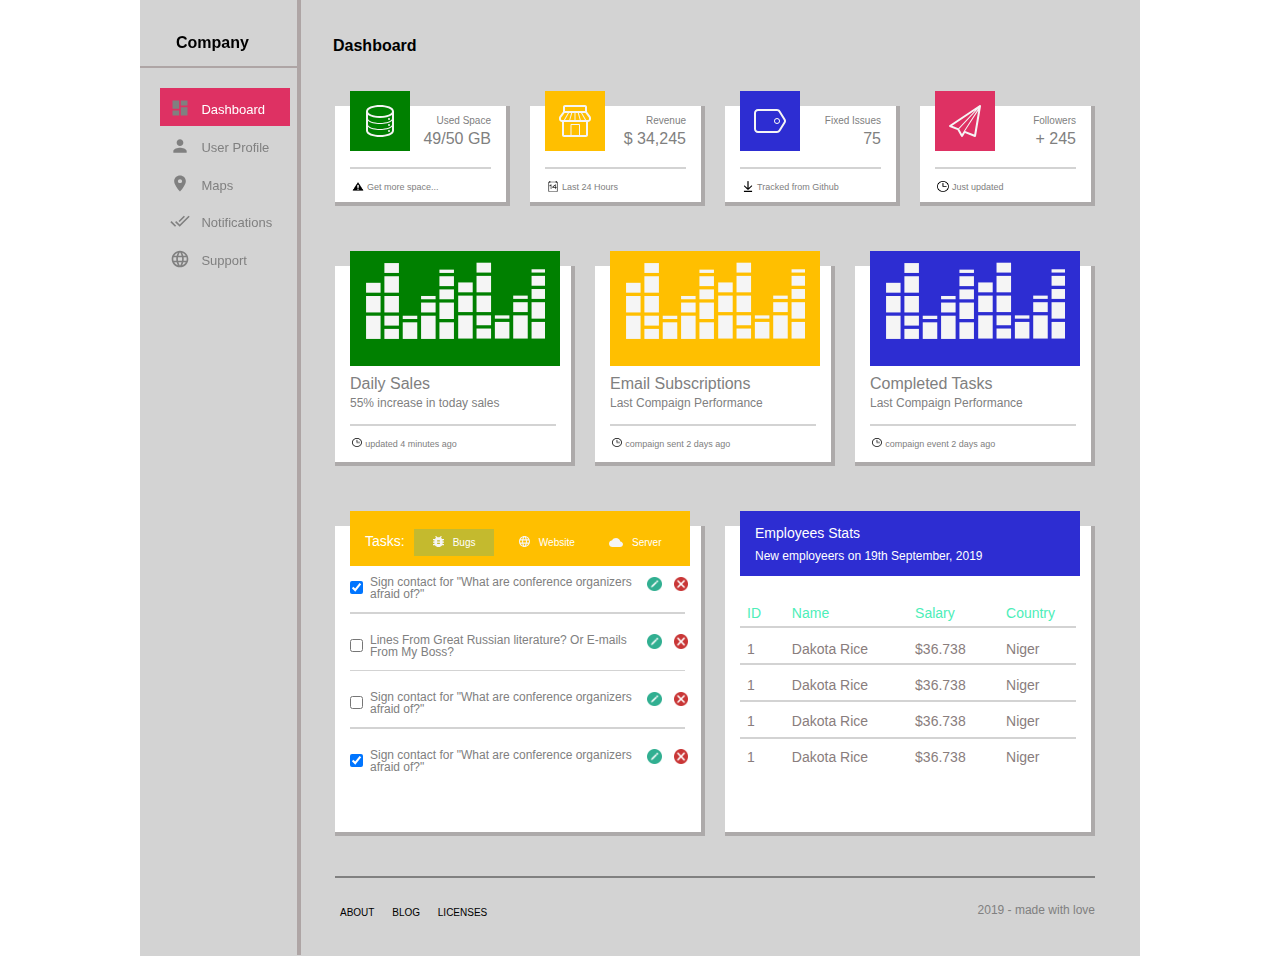
<file: index.html>
<!DOCTYPE html>
<html lang="en">
  <head>
    <meta charset="UTF-8" />
    <meta http-equiv="X-UA-Compatible" content="IE=edge" />
    <meta name="viewport" content="width=device-width, initial-scale=1.0" />
    <title>Company</title>
    <link rel="stylesheet" href="/style.css" />
  </head>
  <body>
    <div id="wrapper">
      <div class="company">
        <h2>Company</h2>
        <hr size="2px" color="#aea5a5" />
        <ul id="navbar">
          <li class="dash static1">
            <a
              href="index.html"
              target="_blank"
              onmouseover="mouse_over()"
              onmouseout="mouse_out()"
            >
              <img
                class="image-main"
                src="/icons_exam_task1/dashboard_gray.svg"
                alt=""
                id="dashimg"
              />
              <span class="prof">Dashboard</span></a
            >
          </li>
          <li class="user">
            <a
              href="Profile.html"
              target="_blank"
              onmouseover="mouse_over1()"
              onmouseout="mouse_out1()"
            >
              <img
                src="/icons_exam_task1/account_gray.svg"
                alt=""
                id="userli"
              />
              User Profile</a
            >
          </li>
          <li class="maps">
            <a href="#">
              <img src="/icons_exam_task1/map_gray.svg" alt="" />
              Maps</a
            >
          </li>
          <li class="notification">
            <a href="#">
              <img src="/icons_exam_task1/notify_gray.svg" alt="" />
              Notifications</a
            >
          </li>
          <li class="support">
            <a href="#">
              <img src="/icons_exam_task1/support_gray.svg" alt="" />
              Support</a
            >
          </li>
        </ul>
      </div>

      <div class="dashboard">
        <div class="vl"></div>
        <div class="picture">
          <img src="/icons_exam_task1/menu.png" alt="" />
        </div>
        <h2 id="d">Dashboard</h2>
        <div class="part1">
          <div class="used">
            <div class="square1">
              <img src="/icons_exam_task1/data_white.svg" alt="" />
            </div>
            <div class="p1">Used Space</div>
            <div class="p2">49/50 GB</div>
            <hr color="lightgray" />
            <div class="p3">
              <img src="/icons_exam_task1/alert.png" alt="" />
              <span>Get more space...</span>
            </div>
          </div>
          <div class="revenue">
            <div class="square2">
              <img src="/icons_exam_task1/shop_white.svg" alt="" />
            </div>
            <div class="p1">Revenue</div>
            <div class="p2">$ 34,245</div>
            <hr size="3px" color="lightgray" />
            <div class="p3">
              <img src="/icons_exam_task1/calendar.png" alt="" />
              <span>Last 24 Hours</span>
            </div>
          </div>
          <div class="fixed">
            <div class="square3">
              <img src="/icons_exam_task1/tag_white.svg" alt="" />
            </div>
            <div class="p1">Fixed Issues</div>
            <div class="p2">75</div>
            <hr size="3px" color="lightgray" />
            <div class="p3">
              <img src="/icons_exam_task1/down.png" alt="" />
              <span>Tracked from Github</span>
            </div>
          </div>
          <div class="folowers">
            <div class="square4">
              <img src="/icons_exam_task1/paperplane_white.svg" alt="" />
            </div>
            <div class="p1">Followers</div>
            <div class="p2">+ 245</div>
            <hr size="3px" color="lightgray" />
            <div class="p3">
              <img src="/icons_exam_task1/time.png" alt="" />
              <span>Just updated</span>
            </div>
          </div>
        </div>

        <div class="part2">
          <div class="sales">
            <div class="square21">
              <img src="/icons_exam_task1/graphics.svg" alt="" />
            </div>
            <div class="p21">Daily Sales</div>
            <div class="p22">55% increase in today sales</div>
            <hr size="3px" color="lightgray" />
            <div class="p23">
              <img src="/icons_exam_task1/time.png" alt="" />
              <span>updated 4 minutes ago</span>
            </div>
          </div>

          <div class="email">
            <div class="square22">
              <img src="/icons_exam_task1/graphics.svg" alt="" />
            </div>
            <div class="p21">Email Subscriptions</div>
            <div class="p22">Last Compaign Performance</div>
            <hr size="3px" color="lightgray" />
            <div class="p23">
              <img src="/icons_exam_task1/time.png" alt="" />
              <span>compaign sent 2 days ago</span>
            </div>
          </div>
          <div class="tasks">
            <div class="square23">
              <img src="/icons_exam_task1/graphics.svg" alt="" />
            </div>
            <div class="p21">Completed Tasks</div>
            <div class="p22">Last Compaign Performance</div>
            <hr size="3px" color="lightgray" />
            <div class="p23">
              <img src="/icons_exam_task1/time.png" alt="" />
              <span>compaign event 2 days ago</span>
            </div>
          </div>
        </div>
        <div class="part3">
          <div class="bags">
            <div class="square31">
              <form action="#" method="get" id="form1">
                <span>Tasks:</span>
                <button class="Bugs static">
                  <img
                    src="/icons_exam_task1/bug.svg"
                    alt="Кнопка «button»"
                  />Bugs
                </button>
                <button class="Website">
                  <img
                    src="/icons_exam_task1/web.svg"
                    alt="Кнопка «button»"
                  />Website
                </button>
                <button class="Server">
                  <img
                    src="/icons_exam_task1/cloud.svg"
                    alt="Кнопка «button»"
                  />Server
                </button>
              </form>
            </div>
            <div class="task">
              <form action="#" id="form0">
                <label>
                  <input type="checkbox" checked />
                  <span class="sign"
                    >Sign contact for "What are conference organizers afraid
                    of?"</span
                  >
                </label>
                <div class="btn">
                  <img src="/icons_exam_task1/edit.png" alt="" />
                  <img src="/icons_exam_task1/remove.png" alt="" />
                </div>
                <hr size="3px" color="lightgray" />
                <label>
                  <input type="checkbox" />
                  <span class="sign"
                    >Lines From Great Russian literature? Or E-mails From My
                    Boss?
                  </span>
                </label>
                <div class="btn">
                  <img src="/icons_exam_task1/edit.png" alt="" />
                  <img src="/icons_exam_task1/remove.png" alt="" />
                </div>
                <hr size="3px" color="lightgray" />
                <label>
                  <input type="checkbox" />
                  <span class="sign"
                    >Sign contact for "What are conference organizers afraid
                    of?"</span
                  >
                </label>
                <div class="btn">
                  <img src="/icons_exam_task1/edit.png" alt="" />
                  <img src="/icons_exam_task1/remove.png" alt="" />
                </div>
                <hr size="3px" color="lightgray" />
                <label>
                  <input type="checkbox" checked />
                  <span class="sign"
                    >Sign contact for "What are conference organizers afraid
                    of?"</span
                  >
                </label>
                <div class="btn">
                  <img src="/icons_exam_task1/edit.png" alt="" />
                  <img src="/icons_exam_task1/remove.png" alt="" />
                </div>
              </form>
            </div>
          </div>
          <div class="employeers">
            <div class="square32">
              <div class="emp">Employees Stats</div>
              <div class="new">New employeers on 19th September, 2019</div>
            </div>
            <table class="tabl">
              <tbody>
                <tr class="first_line">
                  <td>ID</td>
                  <td>Name</td>
                  <td>Salary</td>
                  <td>Country</td>
                </tr>
                <div class="horizontal-line"></div>
                <tr>
                  <td>1</td>
                  <td>Dakota Rice</td>
                  <td>$36.738</td>
                  <td>Niger</td>
                </tr>
                <div class="horizontal-line1"></div>
                <tr>
                  <td>1</td>
                  <td>Dakota Rice</td>
                  <td>$36.738</td>
                  <td>Niger</td>
                </tr>
                <div class="horizontal-line2"></div>
                <tr>
                  <td>1</td>
                  <td>Dakota Rice</td>
                  <td>$36.738</td>
                  <td>Niger</td>
                </tr>
                <div class="horizontal-line3"></div>
                <tr>
                  <td>1</td>
                  <td>Dakota Rice</td>
                  <td>$36.738</td>
                  <td>Niger</td>
                </tr>
              </tbody>
            </table>
          </div>
        </div>
        <footer>
          <div class="footer">
            <hr size="1px" color="grey" />
            <div class="half">
              <span>ABOUT</span>
              <span>BLOG</span>
              <span>LICENSES</span>
            </div>
            <div class="text-right">
              <span>2019 - made with love</span>
            </div>
          </div>
        </footer>
      </div>
    </div>
    <script>
      function mouse_over() {
        document.getElementById("dashimg").src = "dashboard_white.svg";
        console.log();
      }

      function mouse_out() {
        document.getElementById("dashimg").src = "dashboard_gray.svg";
      }
      function mouse_over1() {
        document.getElementById("userli").src = "account_white.svg";
        console.log();
      }

      function mouse_out1() {
        document.getElementById("userli").src = "account_gray.svg";
      }
    </script>
  </body>
</html>
</file>
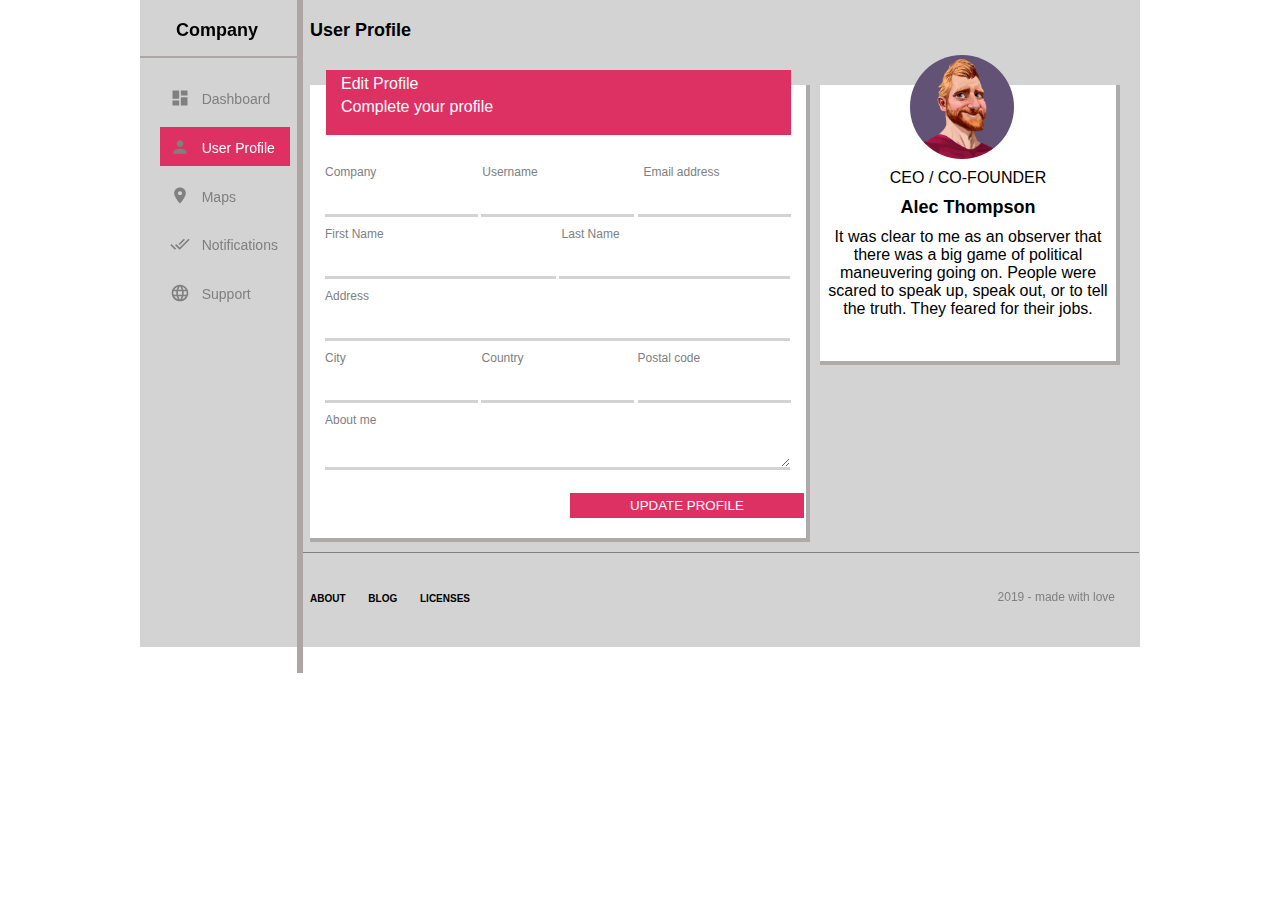
<file: Profile.html>
<!DOCTYPE html>
<html lang="en">
<head>
    <meta charset="UTF-8">
    <meta http-equiv="X-UA-Compatible" content="IE=edge">
    <meta name="viewport" content="width=device-width, initial-scale=1.0">
    <title>Profile</title>
    <link rel="stylesheet" href="/style_prof.css">
</head>
<body>
    <div class="wrapper">
            <div class="company">
                <h2>Company</h2>
                <hr  size="3px" color ="grey">
                <ul id="navbar">
                    <li class="dash"><a href="index.html" target="_blank"  onmouseover="mouse_over()" onmouseout="mouse_out()">
                        <img class="image-main" id="dashimg" src="/icons_exam_task1/dashboard_gray.svg" alt=""> 
                        Dashboard</a> </li>
                    <li class="user static"><a href="Profile.html" target="_blank" onmouseover="mouse_over1()" onmouseout="mouse_out1()" >
                        <img src="/icons_exam_task1/account_gray.svg" alt="" id="userli">
                        <span class="prof">User Profile</span></a> </li>
                    <li class="maps"><a href="#">
                        <img src="/icons_exam_task1/map_gray.svg" alt="">
                        Maps</a></li>
                    <li class="notification"><a href="#">
                        <img src="/icons_exam_task1/notify_gray.svg" alt="">
                        Notifications</a></li>
                    <li class="support"><a href="#">
                        <img src="/icons_exam_task1/support_gray.svg" alt="">
                        Support</a></li>
                </ul>
            </div>
        <div class="profile">
         
            <div class="prof1">
                <div class="vl"></div>
                <h2 class="usser">User Profile</h2>
                <div class="edit">
                    <div class="emp">Edit Profile</div>
                    <div class="new">Complete your profile</div>
                </div>
               
                    <form action="#" id="form1">
                    <ul>           
                            <li>
                                <li class="comp1">Company</li>
                                <li class="comp1">Username</li>
                                <li>Email address</li> 
                            </li>
                    </ul>
                    <ul>
                                            
                            <li class="comp2">
                                <input type="text" name="Company" >
                                <input type="text" name="User" >
                                <input type="email" name="email" >
                            </li>                                  
                        
                    </ul>

                    <ul>
                        <li>
                            <li class="comp11">First Name</li>
                            <li>Last Name</li>
                        </li>
                    </ul>
                    <ul>
                        <li class="comp3">
                            <input class="comp3" type="text" name="first_name" >
                            <input class="comp3" type="text" name="last_name" >

                        </li>
                    </ul>
                    <ul>
                        <li class="comp5">
                            <li>Address</li>
                        </li>
                    </ul>
                    <ul>
                        <li class="comp4">
                        <input class="comp4"type="text" name="address" >
                        </li>
                    </ul>

                    <ul>
                    
                        <li>
                            <li class="comp111">City</li>
                            <li class="comp1111">Country</li>
                            <li>Postal code</li> 
                        </li>
                    </ul>
                    
                    <ul>
                        <li class="comp2">
                            <input type="text" name="city" >
                            <input type="text" name="country" >
                            <input type="text" name="postal_code" >

                        </li>
                    </ul>
                    
                    <ul>
                    
                        <li class="comp">
                            <li>About me</li>
                        
                        </li>
                    </ul>                
            
                    <textarea name="me" id="me" cols="30" rows="2"></textarea>                                  

                    <input type="submit" name="submit" value="UPDATE PROFILE" id="sub">
                
                </form>
       
                <div id="ceo">
                        <div class="photo">
                            <img src="/icons_exam_task1/v2_600x600.jpg" alt="">
                        </div>
                        <div class="ceo">CEO / CO-FOUNDER</div>
                        <div class="alec">Alec Thompson</div>
                        <p>It was clear to me as an observer that there was a big game of political maneuvering going on. People were scared to speak up,
                        speak out, or to tell the truth. They feared for their jobs.</p>
                </div>
            </div>
            <div class="picture">
                <img src="/icons_exam_task1/menu.png" alt="">
            </div> 
            <hr1  size="3px" color ="grey">
            <footer>
                <div class="footer">                       
                    <hr  size="3px" color ="grey">                                
                        <div class="half">
                            <span>ABOUT</span>
                            <span>BLOG</span>
                            <span>LICENSES</span>
                        </div>
                        <div class="text-right">
                            <span>2019 - made with love</span> 
                        </div>                                 
                
                </div>
            </footer>
       </div>
       
    </div>
    <script>
   function mouse_over()
   {
    document.getElementById("dashimg").src="dashboard_white.svg";
    console.log();
   }
   
   function mouse_out()
   {
    document.getElementById("dashimg").src="dashboard_gray.svg";
   }
   function mouse_over1()
   {
    document.getElementById("userli").src="account_white.svg";
    console.log();
   }
   
   function mouse_out1()
   {
    document.getElementById("userli").src="account_gray.svg";
   }
    </script>
</body>
</html>
</file>
<file: style.css>
/*Обнуление*/
*{
	padding: 0;
	margin: 0;
	border: 0;
    font-family: 'Franklin Gothic Medium', 'Arial Narrow', Arial, sans-serif;
}
*,*:before,*:after{
	-moz-box-sizing: border-box;
	-webkit-box-sizing: border-box;
	box-sizing: border-box;
}
:focus,:active{outline: none;}
a:focus,a:active{outline: none;}
nav,footer,header,aside{display: block;}
html,body{
	height: 100%;
	width: 100%;
	font-size: 100%;
	line-height: 1;
	font-size: 14px;
	-ms-text-size-adjust: 100%;
	-moz-text-size-adjust: 100%;
	-webkit-text-size-adjust: 100%;
}
input,button,textarea{font-family:inherit;}
input::-ms-clear{display: none;}
button{cursor: pointer;}
.picture
{
    display: none;
}
   h2
   {
    margin-left: 26px;
    font-family: 'Segoe UI', Tahoma, Geneva, Verdana, sans-serif;
    padding: 25px 0;
    font-weight: 700;
    color: #5D6D7E;
    font-size: 16px;
    color: black;
   }
   .company hr
{
     position: relative;
     width: 160px;
     left:-25px;
     border: 1px solid rgb(174, 165, 165);
}
#d
{
    position: relative;
    width: 760px;
    left:-15px;
    top: 3px;
   
    
}
   #navbar
   {
    margin: 10px;
    padding: 0px;
    list-style-type: none;
    width: 130px;
      
   }
   
  
   #navbar a
   {

    color: grey;
    padding: 10px;
    text-decoration: none;
    font-weight: 400;
    display: block;
    position: relative;

   }
  
   #navbar a:hover 
   {
   background-color:#DE3163;
   color: #fff;
   }
   .prof
   {
    color: white;
   }
  
   #navbar a:hover, .static1
   {
   background-color:#DE3163;
   color: #fff;
   }
  

  .company:hover .static1:not(:hover)
  {
      background-color: lightgray;
             
  } 

  img
{
    width: 18%;
    height: auto;
    margin-bottom: -4px;
    margin-right: 8px;
} 
#wrapper
{
    width: 1000px;
    margin: auto;
    display: flex;
    padding: 10px;
    background-color: lightgray;
}
.company
{
    width: 150px;
    position: fixed;
}
.dashboard
{
    width: 830px;
    display: flex;
    flex-wrap: wrap;
    justify-content: center;
    position: relative;
    left:150px;
    
}
.vl
{
  border-left: 4px solid rgb(174, 165, 165);
  height: 955px;
  position: absolute;
  left: 0;
  margin-left: -3px;
  top: -10px;

}
ul
{
 list-style-type: none;
 padding-left: 0;

}

ul li
  {
   
    display: inline-block;
    font-size: 13px;
    width: 130px;
   
    
    

  } 
.part1
{
    display: flex;
    margin: 20px;
  
    
}
.square1
{
    width: 60px; 
    height: 60px;
    background-color: green;
    margin-top: -15px;
    margin-left: 15px;
}

.square2
{
    width: 60px; 
    height: 60px;
    background-color:#ffbf00;
    margin-top: -15px;
    margin-left: 15px;
    
}
.square1 img, .square2 img, .square3 img, .square4 img
{
    
      width:100%;
      height: auto;
      padding: 14px;
}

.square3
{
    width: 60px; 
    height: 60px;
    background-color: #2d2dd2;
    margin-top: -15px;
    margin-left: 15px;

}
.square4
{
    width: 60px; 
    height: 60px;
    background-color:#DE3163;
    margin-top: -15px;
    margin-left: 15px;

}
.p1
{
position: relative;
bottom: 35px;
right: 15px;
text-align: right;
font-size: 10px;
color: grey;
}
.p2
{
position: relative;
bottom: 30px;
right: 15px;
text-align: right;
font-size: 16px;
color: grey;
}
.p3 img
{    
      width:8%;
      margin-left: 15px;
      padding: 1px;
 

}
.p3
{
    font-size: 9px;
    color: grey;
    padding: 1px;
   
  

}
.p3 span
{
    display: inline-block;
    position: relative;
    left:-8px;
    bottom: -1px;
    

 
}
hr
{
    position: relative;   
    bottom: 10px;
    height: 1.5px;
    margin: 0 15px;
}
.used
{
    width: 175px;
    height: 100px;
    border-right: 4px solid rgb(173, 170, 170);
    border-bottom: 4px solid rgb(173, 170, 170);
    background-color: white;
    margin: 10px;
    display: inline-block;

 
}
.revenue
{
    width: 175px;
    height: 100px;
    border-right: 4px solid rgb(173, 170, 170);
    border-bottom: 4px solid rgb(173, 170, 170);
    background-color: white;
    margin: 10px;
  
}
.fixed
{
    width: 175px;
    height: 100px;
    border-right: 4px solid rgb(173, 170, 170);
    border-bottom: 4px solid rgb(173, 170, 170);
    background-color: white;
    margin: 10px;

}
.folowers
{
    width: 175px;
    height: 100px;
    border-right: 4px solid rgb(173, 170, 170);
    border-bottom: 4px solid rgb(173, 170, 170);
    background-color: white;
    margin: 10px;
  
}
.part2
{
   
    display: flex;
    margin: 20px;
}
.square21 img, .square22 img, .square23 img
{
    
      width:100%;
      height: auto;
      padding: 5px 15px 15px 15px;
}
.square21
{
    width: 210px; 
    height: 115px;
    background-color: green;
    margin-top: -15px;
    margin-left: 15px;
}
.square22
{
    width: 210px; 
    height: 115px;
    background-color: #ffbf00;
    margin-top: -15px;
    margin-left: 15px;
}
.square23
{
    width: 210px; 
    height: 115px;
    background-color: 	#2d2dd2;
    margin-top: -15px;
    margin-left: 15px;
}
.p21
{
position: relative;
bottom: -10px;
left: 15px;
text-align: left;
font-size: 16px;
color: grey;
}
.p22
{
position: relative;
bottom: -15px;
left: 15px;
text-align: left;
font-size: 12px;
color: grey;
}
.p23 img
{    
      width:5%;
      margin-left: 15px;
      padding: 1px;
      position: relative;
      bottom: -30px;

}
.p23
{
    font-size: 9px;
    color: grey;
    padding: 1px;
    position: relative;
    bottom: -10px;
  

}
.p23 span
{
    display: inline-block;
    position: relative;
    left:-8px;
    bottom: -33px;
    

 
}
.part2 hr, .email hr, .tasks hr
{
    position: relative;   
    bottom: -30px;
    height: 1.5px;
    margin: 0 15px;
}
.sales
{
    width: 240px;
    height: 200px;
    border-right: 4px solid rgb(173, 170, 170);
    border-bottom: 4px solid rgb(173, 170, 170);
    background-color: white;
    margin: 10px;
   
 
}
.email
{
    width: 240px;
    height: 200px;
    border-right: 4px solid rgb(173, 170, 170);
    border-bottom: 4px solid rgb(173, 170, 170);
    background-color: white;
    margin: 10px;
   
}
.tasks
{
    width: 240px;
    height: 200px;
    border-right: 4px solid rgb(173, 170, 170);
    border-bottom: 4px solid rgb(173, 170, 170);
    background-color:white;
    margin: 10px;
   
}
.part3
{
   
    display: flex;
    margin: 20px;
}
.square31
{
    width: 340px; 
    height: 55px;
    background-color: #ffbf00;
    margin-top: -15px;
    margin-left: 15px;
}
.square32
{
    width: 340px; 
    height: 65px;
    background-color: 	#2d2dd2;
    margin-top: -15px;
    margin-left: 15px;
}

.bags
{
    width: 370px;
    height: 310px;
    border-right: 4px solid rgb(173, 170, 170);
    border-bottom: 4px solid rgb(173, 170, 170);
    background-color: white;
    margin: 10px;
   
 
}
.employeers
{
    width: 370px;
    height: 310px;
    border-right: 4px solid rgb(173, 170, 170);
    border-bottom: 4px solid rgb(173, 170, 170);
    background-color: white;
    margin: 10px;
   
}
.first_line
{
    color: rgb(77, 238, 184);
}
table
{
    width: 370px;
    padding: 10px;
    color: rgb(137, 125, 125);
}
td
{
    padding: 10px;
}
.horizontal-line
{
    position: relative;   
    bottom: -50px;
    margin: 0 15px;
    border: 1px solid lightgray;
    
} 
.horizontal-line1
{
    position: relative;   
    bottom: -85px;
    margin: 0 15px;
    border: 1px solid lightgray;
    
} 
.horizontal-line2
{
    position: relative;   
    bottom: -120px;
    margin: 0 15px;
    border: 1px solid lightgray;
    
} 
.horizontal-line3
{
    position: relative;   
    bottom: -155px;
    margin: 0 15px;
    border: 1px solid lightgray;
    
} 


.emp
{
    color: white;
    padding: 15px;
    padding-bottom: 5px;
    
}
.new
{
    color: white;
    padding: 15px;
    padding-top: 5px;
    font-size: 12px;
    
}
.square31 span
{
    color: white;
    display: inline-block;
    margin-left: 15px;
}

.Bugs
{
    background-color: #ffbf00;
    margin: 18px 5px;
    padding: 5px;
    color: white;
    font-size: 10px;
   
}

.Bugs:hover, .square31 .static, .Website:hover, .Server:hover
{
    background-color: rgb(196, 186, 46);
    padding: 8px 16px;
}
.square31:hover .static:not(:hover)
{
    background:#ffbf00;
   
}
.Bugs img
{
    width:25%;
    padding: 1px;
    position: relative;
    bottom: 2px;

}
.Website 
{
    background-color:#ffbf00;
    margin: 5px;
    padding: 5px;
    color: white;
    font-size: 10px;
}

.Website img
{
    width:20%;
    padding: 1px;
    position: relative;
    bottom: 2px;

}
.Server
 
{
    background-color: #ffbf00;
    margin: 5px;
    padding: 5px;
    color: white;
    font-size: 10px;
}

.Server img
{
    width:25%;
    padding: 1px;
    position: relative;
    bottom: 2px;

}
label
{
    display: block;
    font-size: 12px;
    color: grey;
    margin-top: 15px;
   
    
}
#form0 hr
{
    position: relative;   
    bottom: 10px;
    height: 1.5px;
    margin: 0 15px;
}
.task
{
    width: 300px;
    height: 200px;
    background-color: white;
    margin: 15px;
}
.sign
{
    display: inline-block;
    position: relative;
    bottom: 8px;
    width: 282px;
    margin-left: 20px;
    margin-top: -60px;
  
}
.task hr
{
     position: relative;
     width: 335px;
     left:-15px;
}
.btn
{
  width:80px;
  height:auto;
  position: relative;
  bottom: 33px;
  left: 266px;
  text-align: right;

}
.footer
{
    width: 760px;
    height: 40px;
    margin: 20px;
    font-size: 12px;
    color: grey;
}
.footer hr
{
     position: relative;
     width: 760px;
     left:-15px;
}
.text-right
{
margin:5px;
text-align: right;
margin-right: 0px;
position: relative;
bottom: 19px;

}
.half
{
    margin-left: 20px;
    margin:5px;
    font-size: 10px;
    color: black;
}
.half span
{
    display: inline-block;
    margin-right: 15px;
    margin-top: 15px;

}


@media screen and (max-width: 1000px)
{
    #wrapper
    {
        width: 1000px;
        margin: auto;
        display: flex;
        padding: 10px;
        background-color: lightgray;
    }
    #navbar a
    {
 
     color: grey;
     padding: 5px;
     text-decoration: none;
     font-weight: 400;
     display: block;
     position: relative;
     font-size: 16px;
 
    }
    h2
    {
     font-size: 20px;
    }
    .vl
    {
    border-left: 4px solid rgb(174, 165, 165);
    height: 1610px;
    position: absolute;
    left: 0;
    margin-left: -3px;
    top: -10px;

    }
    .company1
    {
        display: flex;
        width: 50%;
        justify-content: center;
    }
    .part1
    {
        display: flex;
        justify-content: space-around;
        width: 100%;
        flex-wrap: wrap;
        left:150px;
    }
    .used
    {
        width: 360px;
        height: 120px;
        border-right: 4px solid rgb(173, 170, 170);
        border-bottom: 4px solid rgb(173, 170, 170);
        background-color: white;
        margin: 10px;
        margin-right: 5px;
        display: inline-block;
   
    }
    .revenue
    {
        width: 360px;
        height: 120px;
        border-right: 4px solid rgb(173, 170, 170);
        border-bottom: 4px solid rgb(173, 170, 170);
        background-color: white;
        margin: 10px;
        margin-left: 5px;
    
    }
    .fixed
    {
        width: 360px;
        height: 120px;
        border-right: 4px solid rgb(173, 170, 170);
        border-bottom: 4px solid rgb(173, 170, 170);
        background-color: white;
        margin: 10px;
        margin-right: 5px;

    }
    .folowers
    {
        width: 360px;
        height: 120px;
        border-right: 4px solid rgb(173, 170, 170);
        border-bottom: 4px solid rgb(173, 170, 170);
        background-color: white;
        margin: 10px;
        margin-left: 5px;

    
    }
    .p1
    {
    position: relative;
    bottom: 35px;
    right: 15px;
    text-align: right;
    font-size: 16px;
    color: grey;
    }
    .p2
    {
    position: relative;
    bottom: 30px;
    right: 15px;
    text-align: right;
    font-size: 24px;
    color: grey;
    }
    .p3 img
    {    
        width:16px;
        margin-left: 15px;
        margin-bottom: 15px;
        position: relative;
        bottom: 5px;
    

    }
    .p3
    {
        font-size: 14px;
        color: grey;
        padding: 1px;
        margin-bottom: 10px;
           

    }
    .p3 span
    {
        display: inline-block;
        position: relative;
        left:-8px;
        bottom: 24px;
    
    }
    .square21 img, .square22 img, .square23 img
    {        
        width:100%;
        height: auto;
        padding: 5px 15px 15px 15px;
    }
    .square21
    {
        width: 205px; 
        height: 115px;
        background-color: green;
        margin-top: -15px;
        margin-left: 15px;
       
    }
    .square22
    {
        width: 205px; 
        height: 115px;
        background-color: #ffbf00;
        margin-top: -15px;
        margin-left: 15px;
    }
    .square23
    {
        width: 205px; 
        height: 115px;
        background-color: 	#2d2dd2;
        margin-top: -15px;
        margin-left: 15px;
    }
    
    .sales
    {
        width: 238px;
        height: 240px;
        border-right: 4px solid rgb(173, 170, 170);
        border-bottom: 4px solid rgb(173, 170, 170);
        background-color: white;
        margin: 10px;
    
    
    }
    .email
    {
        width: 238px;
        height: 240px;
        border-right: 4px solid rgb(173, 170, 170);
        border-bottom: 4px solid rgb(173, 170, 170);
        background-color: white;
        margin: 10px;
    
    }
    .tasks
    {
        width: 238px;
        height: 240px;
        border-right: 4px solid rgb(173, 170, 170);
        border-bottom: 4px solid rgb(173, 170, 170);
        background-color:white;
        margin: 10px;
    
    }
    .p21
    {
    position: relative;
    bottom: -10px;
    left: 15px;
    text-align: left;
    font-size: 22px;
    color: grey;
    }
    .p22
    {
    position: relative;
    bottom: -15px;
    left: 15px;
    text-align: left;
    font-size: 16px;
    color: grey;
    width: 200px;
    }
    .p23 img
    {    
        width:7%;
        margin-left: 15px;
        padding: 1px;
        position: relative;
        bottom: -30px;

    }
    .p23
    {
        font-size: 14px;
        color: grey;
        padding: 1px;
        position: relative;
        bottom: -10px;
    

    }
    .p23 span
    {
        display: inline-block;
        position: relative;
        left:-8px;
        bottom: -33px;
        

    
    }
    .part3
    {
    
        display: flex;
        justify-content: space-around;
        width: 100%;
        flex-wrap: wrap;
        left:150px;
    }
    .bags
    {
        width: 758px;
        height: 350px;
        border-right: 4px solid rgb(173, 170, 170);
        border-bottom: 4px solid rgb(173, 170, 170);
        background-color: white;
        margin: 10px;
        margin-bottom: 40px;
    
    
    }
    .employeers
    {
        width: 758px;
        height: 360px;
        border-right: 4px solid rgb(173, 170, 170);
        border-bottom: 4px solid rgb(173, 170, 170);
        background-color: white;
        margin: 10px;
    
    }
    .square31
    {
        width: 725px; 
        height: 65px;
        background-color: #ffbf00;
        margin-top: -15px;
        margin-left: 15px;
    }
    .square32
    {
        width: 725px; 
        height: 80px;
        background-color: 	#2d2dd2;
        margin-top: -15px;
        margin-left: 15px;
    }
    table
    {
        width: 725px;
        padding: 10px;
        color: rgb(137, 125, 125);
        font-size: 20px;
    }
    label
    {
        display: block;
        font-size: 18px;
        color: grey;
        padding: auto;
       
    }
    #form0 hr
    {
        position: relative;   
        bottom: 10px;
        height: 1.5px;
        margin: 0 15px;
    }
    .task
    {
        width: 735px;
        height: 200px;
        background-color: white;
        margin: 15px;
       
    }
    .sign
    {
        display: inline-block;
        width: 710px;
        padding: 0;
        margin-left: 30px;
        position: relative;
        bottom: 22px;
    
    }
    .task hr
    {
        position: relative;
        width: 735px;
        left:-15px;
    }
    .btn
    {
    width:120px;
    height:auto;
    position: relative;
    bottom: 40px;
    left: 600px;
    text-align: right;

    }
    input[type='checkbox'] 
    { 
        width: 20px;
        height: 20px;
    }
    .square31 span
    {
        color: white;
        display: inline-block;
        margin-left: 15px;
        font-size: 18px;
        
    }
    .Bugs
    {
        background-color: #ffbf00;
        margin: 10px 5px;
        padding: 5px;
        color: white;
        font-size: 20px;
        width: 110px;
       
    }
    
    .Bugs:hover, .square31 .static, .Website:hover, .Server:hover
    {
        background-color: rgb(196, 186, 46);
        padding: 8px 16px;
    }
    .square31:hover .static:not(:hover)
    {
        background:#ffbf00;
       
    }
    .Bugs img
    {
        width:30%;
        padding: 1px;
        position: relative;
        bottom: 2px;
    
    
    }
    .Website 
    {
        background-color:#ffbf00;
        margin: 5px;
        padding: 5px;
        color: white;
        font-size: 20px;
        width: 130px;
    }
    
    .Website img
    {
        width:22%;
        padding: 1px;
        position: relative;
        bottom: 2px;
    
    }
    .Server
     
    {
        background-color: #ffbf00;
        margin: 5px;
        padding: 5px;
        color: white;
        font-size: 20px;
        width: 120px;

    }
    
    .Server img
    {
        width:30%;
        padding: 1px;
        position: relative;
        bottom: 2px;
    
    }
    .emp
    {
        color: white;
        padding: 15px;
        padding-bottom: 5px;
        font-size: 20px;
        
    }
    .new
    {
        color: white;
        padding: 15px;
        padding-top: 5px;
        font-size: 18px;
        
    }
    td
    {
        padding: 15px;
    }
    .horizontal-line
    {
        position: relative;   
        bottom: -65px;
        margin: 0 15px;
        border: 1px solid lightgray;
        
    } 
    .horizontal-line1
    {
        position: relative;   
        bottom: -115px;
        margin: 0 15px;
        border: 1px solid lightgray;
        
    } 
    .horizontal-line2
    {
        position: relative;   
        bottom: -170px;
        margin: 0 15px;
        border: 1px solid lightgray;
        
    } 
    .horizontal-line3
    {
        position: relative;   
        bottom: -215px;
        margin: 0 15px;
        border: 1px solid lightgray;
        
    } 

    .footer hr
    {
        position: relative;
        width: 765px;
        left:-15px;
    }
    .footer
    {
        width: 760px;
        height: 40px;
        margin: 20px;
        font-size: 12px;
        color: grey;
    }
    .footer hr
    {
        position: relative;
        width: 760px;
        left:-15px;
    }
    .text-right
    {
    margin:5px;
    text-align: right;
    margin-right: 0px;
    position: relative;
    bottom: 24px;
    font-size: 16px;

    }
    .half
    {
        margin-left: 20px;
        margin:5px;
        font-size: 14px;
        color: black;
    }
    .half span
    {
        display: inline-block;
        margin-right: 10px;
    }

    }

@media screen and (max-width: 800px)
{
    #wrapper
    {
        width: 800px;
        margin: auto;
        display: flex;
        padding: 10px;
        background-color: lightgray;
    }
    .vl
    {
     display: none;
    }
    .company
    {
        width: 150px;
        position: fixed;
        display: none;
    }
    .dashboard
    {
        width: 100%;
        display: flex;
        flex-wrap: wrap;
        justify-content: center;
        position: relative;
        left:0px;
        
    }
    .picture
    {
        display: inline-block;
        width: 40px;
        margin-left: -75px;
    }
    .picture img
    {

        width: 110%;
        height: auto;
        padding: 32px 11px;
       
      
    }

    #d
    {
        position: relative;
        width: 600px;
        left:-20px;

    }   
 
    .part1
    {
        display: flex;
        justify-content: space-around;
        width: 100%;
        flex-wrap: wrap;
        left:-150px;
        
    }
    .used
    {
        width: 47%;
        height: 120px;
        border-right: 4px solid rgb(173, 170, 170);
        border-bottom: 4px solid rgb(173, 170, 170);
        background-color: white;
        margin: 10px;
        display: inline-block;
   
    }
    .revenue
    {
        width: 47%;
        height: 120px;
        border-right: 4px solid rgb(173, 170, 170);
        border-bottom: 4px solid rgb(173, 170, 170);
        background-color: white;
        margin: 10px;
    
    }
    .fixed
    {
        width: 47%;
        height: 120px;
        border-right: 4px solid rgb(173, 170, 170);
        border-bottom: 4px solid rgb(173, 170, 170);
        background-color: white;
        margin: 10px;

    }
    .folowers
    {
        width: 47%;
        height: 120px;
        border-right: 4px solid rgb(173, 170, 170);
        border-bottom: 4px solid rgb(173, 170, 170);
        background-color: white;
        margin: 10px;
    
    }
    .p1
    {
    position: relative;
    bottom: 35px;
    right: 15px;
    text-align: right;
    font-size: 14px;
    color: grey;
    }
    .p2
    {
    position: relative;
    bottom: 30px;
    right: 15px;
    text-align: right;
    font-size: 20px;
    color: grey;
    }
    .p3 img
    {    
        width:14px;
        margin-left: 15px;
        margin-bottom: 15px;
        position: relative;
        bottom: 5px;
    

    }
    .p3
    {
        font-size: 13px;
        color: grey;
        padding: 1px;
        position: relative;
        bottom: -8px;
    
    

    }
    .p3 span
    {
        display: inline-block;
        position: relative;
        left:-8px;
        bottom: 24px;
    
    }
    .part2
    {
    
        display: flex;
        justify-content: space-around;
        width: 100%;
        flex-wrap: wrap;
        
    }
    .square21 img, .square22 img, .square23 img
    {        
        width:100%;
        height: auto;
        padding: 15px 15px 5px 15px;
    }
    .square21
    {
        width: 86%; 
        height: 115px;
        background-color: green;
        margin-top: -15px;
        margin-left: 15px;
      
    }
    .square22
    {
        width: 86%; 
        height: 115px;
        background-color: #ffbf00;
        margin-top: -15px;
        margin-left: 15px;
    }
    .square23
    {
        width: 86%; 
        height: 115px;
        background-color: 	#2d2dd2;
        margin-top: -15px;
        margin-left: 15px;
    }
    .sales
    {
        width: 30%;
        height: 220px;
        border-right: 4px solid rgb(173, 170, 170);
        border-bottom: 4px solid rgb(173, 170, 170);
        background-color: white;
        margin: 10px;
    
    
    }
    .email
    {
        width: 30%;
        height: 220px;
        border-right: 4px solid rgb(173, 170, 170);
        border-bottom: 4px solid rgb(173, 170, 170);
        background-color: white;
        margin: 10px;
    
    }
    .tasks
    {
        width: 30%;
        height: 220px;
        border-right: 4px solid rgb(173, 170, 170);
        border-bottom: 4px solid rgb(173, 170, 170);
        background-color:white;
        margin: 10px;
    
    }
    .p21
    {
    position: relative;
    bottom: -10px;
    left: 15px;
    text-align: left;
    font-size: 22px;
    color: grey;
    }
    .p22
    {
    position: relative;
    bottom: -15px;
    left: 15px;
    text-align: left;
    font-size: 16px;
    color: grey;
    width: 200px;
    }
    .p23 img
    {    
        width:7%;
        margin-left: 15px;
        padding: 1px;
        position: relative;
        bottom: -30px;

    }
    .p23
    {
        font-size: 14px;
        color: grey;
        padding: 1px;
        position: relative;
        bottom: -10px;
    

    }
    .p23 span
    {
        display: inline-block;
        position: relative;
        left:-8px;
        bottom: -33px;
        

    
    }
    .part3
    {
    
        display: flex;
        justify-content: space-around;
        width: 100%;
        flex-wrap: wrap;
      
    }
    .bags
    {
        width: 96.5%;
        height: 300px;
        border-right: 4px solid rgb(173, 170, 170);
        border-bottom: 4px solid rgb(173, 170, 170);
        background-color: white;
        margin: 10px;
        margin-bottom: 35px;
    
    
    }
    .employeers
    {
        width: 96.5%;
        height: 340px;
        border-right: 4px solid rgb(173, 170, 170);
        border-bottom: 4px solid rgb(173, 170, 170);
        background-color: white;
        margin: 10px;
    
    }
    .square31
    {
        width: 96%; 
        height: 55px;
        background-color: #ffbf00;
        margin-top: -15px;
        margin-left: 15px;
    }
    .square32
    {
        width: 96%; 
        height: 65px;
        background-color: 	#2d2dd2;
        margin-top: -15px;
        margin-left: 15px;
    }
    table
    {
        width: 96%;
        padding: 10px;
        color: rgb(137, 125, 125);
        font-size: 16px;
    }
    label
    {
        display: block;
        margin: 15px 0px;
        font-size: 12px;
        color: grey;
        padding: auto;
     
       
    }
    #form0 hr
    {
        position: relative;   
        bottom: 10px;
        height: 1.5px;
        margin: 0 15px;
    }
    .task
    {
        width: 96%;
        height: 200px;
        background-color: white;
        margin: 15px;
       
    }
    .sign
    {
        display: inline-block;
        width: 70%;
        padding: 0;
        margin-left: 15px;
        position: relative;
        bottom: 3px;
        font-size: 16px;
    
    }
    .task hr
    {
        position: relative;
        width: 100%;
        left:-15px;
    }
    .btn
    {
    width:140px;
    height:auto;
    position: relative;
    bottom: 35px;
    left: 540px;
    text-align: right;
    padding-left: 10px;

    }
    .btn img
    {
        padding-left: 6px;
    }
    .Bugs
    {
        background-color: #ffbf00;
        margin: 10px 5px;
        padding: 5px;
        color: white;
        font-size: 16px;
        width: 100px;
       
    }
    
    .Bugs:hover, .square31 .static, .Website:hover, .Server:hover
    {
        background-color: rgb(196, 186, 46);
        padding: 8px 16px;
    }
    .square31:hover .static:not(:hover)
    {
        background:#ffbf00;
       
    }
    .Bugs img
    {
        width:22%;
        padding: 1px;
        position: relative;
        bottom: 2px;
    
    
    }
    .Website 
    {
        background-color:#ffbf00;
        margin: 5px;
        padding: 5px;
        color: white;
        font-size: 16px;
        width: 130px;
    }
    
    .Website img
    {
        width:18%;
        padding: 1px;
        position: relative;
        bottom: 2px;
    
    }
    .Server
     
    {
        background-color: #ffbf00;
        margin: 5px;
        padding: 5px;
        color: white;
        font-size: 16px;
        width: 120px;

    }
    
    .Server img
    {
        width:22%;
        padding: 1px;
        position: relative;
        bottom: 2px;
    
    }
    input[type='checkbox'] 
    { 
        width: 16px;
        height: 16px;
       
    }
    .emp
    {
        color: white;
        padding: 15px;
        padding-bottom: 5px;
        font-size: 18px;
        
    }
    .new
    {
        color: white;
        padding: 15px;
        padding-top: 5px;
        font-size: 14px;
        
    }
    td
    {
        padding: 15px;
    }
    .horizontal-line
    {
        position: relative;   
        bottom: -65px;
        margin: 0 15px;
        border: 1px solid lightgray;
        
    } 
    .horizontal-line1
    {
        position: relative;   
        bottom: -115px;
        margin: 0 15px;
        border: 1px solid lightgray;
        
    } 
    .horizontal-line2
    {
        position: relative;   
        bottom: -170px;
        margin: 0 15px;
        border: 1px solid lightgray;
        
    } 
    .horizontal-line3
    {
        position: relative;   
        bottom: -215px;
        margin: 0 15px;
        border: 1px solid lightgray;
        
    } 

    .footer hr
    {
        position: relative;
        width: 765px;
        left:-15px;
    }
    .footer
    {
        width: 710px;
        height: 40px;
        margin: 20px;
        font-size: 10px;
        color: grey;
       
    }
    .footer hr
    {
        position: relative;
        width: 710px;
      
    }
    .text-right
    {
    margin:5px;
    text-align: right;
    margin-right: 0px;
    position: relative;
    bottom: 22px;
    font-size: 14px;

    }
    .half
    {
        margin-left: 20px;
        margin:5px;
        font-size: 14px;
        color: black;
    }
    .half span
    {
        display: inline-block;
        margin-right: 10px;
    }

    

}
@media screen and (max-width: 650px)
{
    #wrapper
    {
        width: 650px;
        margin: auto;
        display: flex;
        background-color: lightgray;
    }
    .vl
    {
     display: none;
    }
    .company
    {
        width: 150px;
        position: fixed;
        display: none;
    }
    .dashboard
    {
        width: 100%;
        display: flex;
        flex-wrap: wrap;
        justify-content: center;
        position: relative;
        left:0px;
       
        
    }
    .picture
    {
        display: inline-block;
        width: 40px;
        margin-left: -20px;
    }
    .picture img
    {

        width: 100%;
        height: auto;
        padding: 34px 11px;
  
    }

    #d
    {
        position: relative;
        width: 500px;
        left:-30px;
        
    }   
 
    .part1
    {
        display: flex;
        justify-content: space-around;
        width: 100%;
        flex-wrap: wrap; 
    
        
    }
    .used
    {
        width: 46.5%;
        height: 120px;
        border-right: 4px solid rgb(173, 170, 170);
        border-bottom: 4px solid rgb(173, 170, 170);
        background-color: white;
        margin: 10px;
        display: inline-block;
   
    }
    .revenue
    {
        width: 46.5%;
        height: 120px;
        border-right: 4px solid rgb(173, 170, 170);
        border-bottom: 4px solid rgb(173, 170, 170);
        background-color: white;
        margin: 10px;
    
    }
    .fixed
    {
        width: 46.5%;
        height: 120px;
        border-right: 4px solid rgb(173, 170, 170);
        border-bottom: 4px solid rgb(173, 170, 170);
        background-color: white;
        margin: 10px;

    }
    .folowers
    {
        width: 46.5%;
        height: 120px;
        border-right: 4px solid rgb(173, 170, 170);
        border-bottom: 4px solid rgb(173, 170, 170);
        background-color: white;
        margin: 10px;
    
    }
    .p1
    {
    position: relative;
    bottom: 35px;
    right: 15px;
    text-align: right;
    font-size: 14px;
    color: grey;
    }
    .p2
    {
    position: relative;
    bottom: 30px;
    right: 15px;
    text-align: right;
    font-size: 20px;
    color: grey;
    }
    .p3 img
    {    
        width:14px;
        margin-left: 15px;
        margin-bottom: 15px;
        position: relative;
        bottom: 5px;
    

    }
    .p3
    {
        font-size: 13px;
        color: grey;
        padding: 1px;
        position: relative;
        bottom: -8px;
    
    

    }
    .p3 span
    {
        display: inline-block;
        position: relative;
        left:-8px;
        bottom: 24px;
    
    }
    .part2
    {
    
        display: flex;
        justify-content: space-around;
        width: 100%;
        flex-wrap: wrap;
        
    }
    .square21 img, .square22 img, .square23 img
    {        
        width:100%;
        height: auto;
        padding: 15px 15px 5px 15px;
    }
    .square21
    {
        width: 95%; 
        height: 280px;
        background-color: green;
        margin-top: -20px;
        margin-left: 15px;
      
    }
    .square22
    {
        width: 95%; 
        height: 280px;
        background-color: #ffbf00;
        margin-top: -20px;
        margin-left: 15px;
    }
    .square23
    {
        width: 95%; 
        height: 280px;
        background-color: 	#2d2dd2;
        margin-top: -20px;
        margin-left: 15px;
    }
    .sales
    {
        width: 97%;
        height: 390px;
        border-right: 4px solid rgb(173, 170, 170);
        border-bottom: 4px solid rgb(173, 170, 170);
        background-color: white;
        margin: 10px;
        margin-bottom: 40px;
    
    
    }
    .email
    {
        width: 97%;
        height: 390px;
        border-right: 4px solid rgb(173, 170, 170);
        border-bottom: 4px solid rgb(173, 170, 170);
        background-color: white;
        margin: 10px;
        margin-bottom: 40px;
    
    
    }
    .tasks
    {
        width: 97%;
        height: 390px;
        border-right: 4px solid rgb(173, 170, 170);
        border-bottom: 4px solid rgb(173, 170, 170);
        background-color:white;
        margin: 10px;
    
    }
    .p21
    {
    position: relative;
    bottom: -10px;
    left: 15px;
    text-align: left;
    font-size: 22px;
    color: grey;
    }
    .p22
    {
    position: relative;
    bottom: -15px;
    left: 15px;
    text-align: left;
    font-size: 16px;
    color: grey;
    width: 200px;
    }
    .p23 img
    {    
        width:3%;
        margin-left: 15px;
        padding: 1px;
        position: relative;
        bottom: -35px;

    }
    .p23
    {
        font-size: 14px;
        color: grey;
        padding: 1px;
        position: relative;
        bottom: -10px;
    

    }
    .p23 span
    {
        display: inline-block;
        position: relative;
        left:-8px;
        bottom: -35px;
        

    
    }
    .part3
    {
    
        display: flex;
        justify-content: space-around;
        width: 100%;
        flex-wrap: wrap;
        
    }
    .bags
    {
        width: 96.5%;
        height: 350px;
        border-right: 4px solid rgb(173, 170, 170);
        border-bottom: 4px solid rgb(173, 170, 170);
        background-color: white;
        margin: 10px;
        margin-bottom: 35px;
    
    
    }
    .employeers
    {
        width: 96.5%;
        height: 340px;
        border-right: 4px solid rgb(173, 170, 170);
        border-bottom: 4px solid rgb(173, 170, 170);
        background-color: white;
        margin: 10px;
    
    }
        .square31
    {
        width: 96%; 
        height: 55px;
        background-color: #ffbf00;
        margin-top: -15px;
        margin-left: 15px;
    }
    .square32
    {
        width: 96%; 
        height: 65px;
        background-color: 	#2d2dd2;
        margin-top: -15px;
        margin-left: 15px;
    }
    table
    {
        width: 96%;
        padding: 10px;
        color: rgb(137, 125, 125);
        font-size: 16px;
    }
    label
    {
        display: block;
        margin: 15px 0px;
        font-size: 12px;
        color: grey;
        padding: auto;
     
       
    }
    #form0 hr
    {
        position: relative;   
        bottom: 10px;
        height: 1.5px;
        margin: 0 15px;
    }
    .task
    {
        width: 96%;
        height: 200px;
        background-color: white;
        margin: 15px;
       
    }
    .sign
    {
        display: inline-block;
        width: 70%;
        padding: 0;
        margin-left: 15px;
        position: relative;
        bottom: -8px;
    
    }
    .task hr
    {
        position: relative;
        width: 100%;
        left:-15px;
    }
    .btn
    {
    width:160px;
    height:auto;
    position: relative;
    bottom: 35px;
    left: 380px;
    text-align: right;

    }
    .btn img
    {
        padding-left: 6px;
    }
    .Bugs
    {
        background-color: #ffbf00;
        margin: 10px 5px;
        padding: 5px;
        color: white;
        font-size: 16px;
        width: 100px;
       
    }
    
    .Bugs:hover, .square31 .static, .Website:hover, .Server:hover
    {
        background-color: rgb(196, 186, 46);
        padding: 8px 16px;
    }
    .square31:hover .static:not(:hover)
    {
        background:#ffbf00;
       
    }
    .Bugs img
    {
        width:22%;
        padding: 1px;
        position: relative;
        bottom: 2px;
    
    
    }
    .Website 
    {
        background-color:#ffbf00;
        margin: 5px;
        padding: 5px;
        color: white;
        font-size: 16px;
        width: 130px;
    }
    
    .Website img
    {
        width:18%;
        padding: 1px;
        position: relative;
        bottom: 2px;
    
    }
    .Server
     
    {
        background-color: #ffbf00;
        margin: 5px;
        padding: 5px;
        color: white;
        font-size: 16px;
        width: 120px;

    }
    
    .Server img
    {
        width:22%;
        padding: 1px;
        position: relative;
        bottom: 2px;
    
    }
    input[type='checkbox'] 
    { 
        width: 16px;
        height: 16px;
       
    }
    .emp
    {
        color: white;
        padding: 15px;
        padding-bottom: 5px;
        font-size: 18px;
        
    }
    .new
    {
        color: white;
        padding: 15px;
        padding-top: 5px;
        font-size: 14px;
        
    }
    td
    {
        padding: 15px;
    }
    .horizontal-line
    {
        position: relative;   
        bottom: -65px;
        margin: 0 15px;
        border: 1px solid lightgray;
        
    } 
    .horizontal-line1
    {
        position: relative;   
        bottom: -115px;
        margin: 0 15px;
        border: 1px solid lightgray;
        
    } 
    .horizontal-line2
    {
        position: relative;   
        bottom: -165px;
        margin: 0 15px;
        border: 1px solid lightgray;
        
    } 
    .horizontal-line3
    {
        position: relative;   
        bottom: -205px;
        margin: 0 15px;
        border: 1px solid lightgray;
        
    } 

    .footer hr
    {
        position: relative;
        width: 100%;
        left: -15px;
    }
    .footer
    {
        width: 570px;
        height: 40px;
        margin: 20px;
        font-size: 10px;
        color: grey;
      
       
    }
  
    .text-right
    {
    margin:5px;
    text-align: right;
    margin-right: 0px;
    position: relative;
    bottom: 24px;
    font-size: 14px;

    }
    .half
    {
        margin-left: 20px;
        margin:5px;
        font-size: 14px;
        color: black;
    }
    .half span
    {
        display: inline-block;
        margin-right: 10px;
    }

    

}
@media screen and (max-width: 500px)
{
    #wrapper
    {
        width: 500px;
        margin: auto;
        display: flex;
        background-color: lightgray;
    }
    .vl
    {
     display: none;
    }
    .company
    {
        width: 150px;
        position: fixed;
        display: none;
    }
    .dashboard
    {
        width: 100%;
        display: flex;
        flex-wrap: wrap;
        justify-content: center;
        position: relative;
        left:0px;
       
        
    }
    .picture
    {
        display: inline-block;
        width: 40px;
        margin-left: -20px;
    }
    .picture img
    {

        width: 120%;
        height: auto;
        padding: 20px 11px;
        margin-left: 20px;
  
    }

    #d
    {
        position: relative;
        width: 400px;
        left:-20px;
        font-size: 22px;
        padding-top: 16px;
        padding-left: 20px;
        
    }   
 
    .part1
    {
        display: flex;
        justify-content: space-around;
        width: 100%;
        flex-wrap: wrap;
     
      
     
        
    }
    .used
    {
        width: 95%;
        height: 130px;
        border-right: 4px solid rgb(173, 170, 170);
        border-bottom: 4px solid rgb(173, 170, 170);
        background-color: white;
        margin: 10px;
        margin-bottom: 20px;
        display: inline-block;
   
    }
    .revenue
    {
        width: 95%;
        height: 130px;
        border-right: 4px solid rgb(173, 170, 170);
        border-bottom: 4px solid rgb(173, 170, 170);
        background-color: white;
        margin: 10px;
        margin-bottom: 20px;
    
    }
    .fixed
    {
        width: 95%;
        height: 130px;
        border-right: 4px solid rgb(173, 170, 170);
        border-bottom: 4px solid rgb(173, 170, 170);
        background-color: white;
        margin: 10px;
        margin-bottom: 20px;

    }
    .folowers
    {
        width: 95%;
        height: 130px;
        border-right: 4px solid rgb(173, 170, 170);
        border-bottom: 4px solid rgb(173, 170, 170);
        background-color: white;
        margin: 10px;
        margin-bottom: 20px;
    
    }
    .p1
    {
    position: relative;
    bottom: 35px;
    right: 15px;
    text-align: right;
    font-size: 16px;
    color: grey;
    }
    .p2
    {
    position: relative;
    bottom: 30px;
    right: 15px;
    text-align: right;
    font-size: 28px;
    color: grey;
    }
    .p3 img
    {    
        width:14px;
        margin-left: 15px;
        margin-bottom: 15px;
        position: relative;
        bottom: 5px;
    

    }
    .p3
    {
        font-size: 13px;
        color: grey;
        padding: 1px;
        position: relative;
        bottom: -8px;
    
    

    }
    .p3 span
    {
        display: inline-block;
        position: relative;
        left:-8px;
        bottom: 24px;
    
    }
    .part2
    {
    
        display: flex;
        justify-content: space-around;
        width: 100%;
        flex-wrap: wrap;
        
    }
    .square21 img, .square22 img, .square23 img
    {        
        width:100%;
        height: auto;
        padding: 15px 15px 5px 15px;
    }
    .square21
    {
        width: 93%; 
        height: 280px;
        background-color: green;
        margin-top: -15px;
        margin-left: 15px;
      
    }
    .square22
    {
        width: 93%; 
        height: 280px;
        background-color: #ffbf00;
        margin-top: -15px;
        margin-left: 15px;
    }
    .square23
    {
        width: 93%; 
        height: 280px;
        background-color: 	#2d2dd2;
        margin-top: -15px;
        margin-left: 15px;
    }
    .sales
    {
        width: 97%;
        height: 390px;
        border-right: 4px solid rgb(173, 170, 170);
        border-bottom: 4px solid rgb(173, 170, 170);
        background-color: white;
        margin: 10px;
        margin-bottom: 40px;
    
    
    }
    .email
    {
        width: 97%;
        height: 390px;
        border-right: 4px solid rgb(173, 170, 170);
        border-bottom: 4px solid rgb(173, 170, 170);
        background-color: white;
        margin: 10px;
        margin-bottom: 40px;
    
    
    }
    .tasks
    {
        width: 97%;
        height: 390px;
        border-right: 4px solid rgb(173, 170, 170);
        border-bottom: 4px solid rgb(173, 170, 170);
        background-color:white;
        margin: 10px;
    
    }
    .p21
    {
    position: relative;
    bottom: -10px;
    left: 15px;
    text-align: left;
    font-size: 22px;
    color: grey;
    }
    .p22
    {
    position: relative;
    bottom: -15px;
    left: 15px;
    text-align: left;
    font-size: 16px;
    color: grey;
    width: 200px;
    }
    .p23 img
    {    
        width:3%;
        margin-left: 15px;
        padding: 1px;
        position: relative;
        bottom: -35px;

    }
    .p23
    {
        font-size: 14px;
        color: grey;
        padding: 1px;
        position: relative;
        bottom: -10px;
    

    }
    .p23 span
    {
        display: inline-block;
        position: relative;
        left:-8px;
        bottom: -38px;
        

    
    }
    .part3
    {
    
        display: flex;
        justify-content: space-around;
        width: 100%;
        flex-wrap: wrap;
    }
    .bags
    {
        width: 96.5%;
        height: 400px;
        border-right: 4px solid rgb(173, 170, 170);
        border-bottom: 4px solid rgb(173, 170, 170);
        background-color: white;
        margin: 10px;
        margin-bottom: 35px;
    
    
    }
    .employeers
    {
        width: 96.5%;
        height: 340px;
        border-right: 4px solid rgb(173, 170, 170);
        border-bottom: 4px solid rgb(173, 170, 170);
        background-color: white;
        margin: 10px;
    
    }
        .square31
    {
        width: 93%; 
        height: 65px;
        background-color: #ffbf00;
        margin-top: -15px;
        margin-left: 15px;
    
    }
    .square31 span
    {
        color: white;
        display: inline-block;
        margin-left: 15px;
        font-size: 14px;
        
    }
    .square32
    {
        width: 93%; 
        height: 75px;
        background-color: 	#2d2dd2;
        margin-top: -15px;
        margin-left: 15px;
    }
    table
    {
        width: 96%;
        padding: 10px;
        color: rgb(137, 125, 125);
        font-size: 16px;
    }
    label
    {
        display: block;
        margin: 15px 0px;
        font-size: 16px;
        color: grey;
        padding: auto;
     
       
    }
    #form0 hr
    {
        position: relative;   
        bottom: 10px;
        height: 1.5px;
        margin: 0 15px;
    }
    .task
    {
        width: 93%;
        height: 300px;
        background-color: white;
        margin: 15px;
              
    }
    .sign
    {
        display: inline-block;
        width: 70%;
        padding: 0;
        margin-left: 15px;
    
    }
    .task hr
    {
        position: relative;
        width: 100%;
        left:-15px;
    }
    .btn
    {
    width:160px;
    height:auto;
    position: relative;
    bottom: 33px;
    left: 225px;
    text-align: right;

    }

    .btn img
    {
        padding-left: 6px;
    }
    .Bugs
    {
        background-color: #ffbf00;
        margin: 10px 5px;
        padding: 5px;
        color: white;
        font-size: 14px;
        width: 85px;
       
    }
    
    .Bugs:hover, .square31 .static, .Website:hover, .Server:hover
    {
        background-color: rgb(196, 186, 46);
        padding: 8px 16px;
    }
    .square31:hover .static:not(:hover)
    {
        background:#ffbf00;
       
    }
    .Bugs img
    {
        width:28%;
        padding: 1px;
        position: relative;
        bottom: 2px;
    
    
    }
    .Website 
    {
        background-color:#ffbf00;
        margin: 5px;
        padding: 5px;
        color: white;
        font-size: 14px;
        width: 85px;
    }
    
    .Website img
    {
        width:22%;
        padding: 1px;
        position: relative;
        bottom: 2px;
    
    }
    .Server
     
    {
        background-color: #ffbf00;
        margin: 5px;
        padding: 5px;
        color: white;
        font-size: 14px;
        width: 85px;

    }
    
    .Server img
    {
        width:26%;
        padding: 1px;
        position: relative;
        bottom: 2px;
    
    }
    input[type='checkbox'] 
    { 
        width: 16px;
        height: 16px;
       
    }
    .emp
    {
        color: white;
        padding: 15px;
        padding-bottom: 5px;
        font-size: 18px;
        
    }
    .new
    {
        color: white;
        padding: 15px;
        padding-top: 5px;
        font-size: 14px;
        
    }
    td
    {
        padding: 15px;
    }
    .horizontal-line
    {
        position: relative;   
        bottom: -65px;
        margin: 0 15px;
        border: 1px solid lightgray;
        
    } 
    .horizontal-line1
    {
        position: relative;   
        bottom: -115px;
        margin: 0 15px;
        border: 1px solid lightgray;
        
    } 
    .horizontal-line2
    {
        position: relative;   
        bottom: -160px;
        margin: 0 15px;
        border: 1px solid lightgray;
        
    } 
    .horizontal-line3
    {
        position: relative;   
        bottom: -210px;
        margin: 0 15px;
        border: 1px solid lightgray;
        
    } 

    .footer hr
    {
        position: relative;
        width: 100%;
        left: -15px;
    }
    .footer
    {
        width: 420px;
        height: 40px;
        margin: 20px;
        font-size: 10px;
        color: grey;
             
    }
  
    .text-right
    {
    margin:5px;
    text-align: right;
    margin-right: 0px;
    position: relative;
    bottom: 18px;
    font-size: 14px;

    }
    .half
    {
        margin-left: 20px;
        margin:5px;
        font-size: 12px;
        color: black;
    }
    .half span
    {
        display: inline-block;
        margin-right: 10px;
    }

    

}
</file>
<file: style_prof.css>
/*Обнуление*/
  *{
    padding: 0;
    margin: 0;
    border: 0;
    font-family: 'Franklin Gothic Medium', 'Arial Narrow', Arial, sans-serif;
  }
  *,*:before,*:after{
    -moz-box-sizing: border-box;
    -webkit-box-sizing: border-box;
    box-sizing: border-box;
  } 
  
  *{
    
    font-family: 'Segoe UI', Tahoma, Geneva, Verdana, sans-serif;
   }
 
   li
   {
    list-style-type: none;
   }

   ul
   {
    padding-left: 0;
   }
   .company
   {
       width: 149px;
       position: fixed;
   
       margin-top: 10px;
   }
   .company ul
    {
    list-style-type: none;
    padding-left: 0;
    }

  .company ul li
  {
   
    display: inline-block;
    font-size: 14px;
    width: 130px;   
  } 
   h2
   {
    margin-left: 26px;
    font-family: 'Segoe UI', Tahoma, Geneva, Verdana, sans-serif;
    padding: 0 0 15px 0;
    font-weight: 700;
    color: #5D6D7E;
    font-size: 18px;
    color: black;
   }
   .company hr
    {
        position: relative;
        width: 160px;
        left:-10px;
        border: 1px solid rgb(174, 165, 165);        
    }

   #navbar
   { 
    margin: 10px;
    padding: 0px;
    list-style-type: none;
    width: 130px;
   }
   
  
   #navbar a
   {

    color: grey;
    padding: 10px;
    text-decoration: none;
    display: block;
    position: relative;

   }

   .prof
   {
    color: white;
   }
  
   #navbar a:hover, .static
   {
   background-color:#DE3163;
   color: #fff;
   }
  

  .company:hover .static:not(:hover)
  {
     background-color: lightgray;             
  } 
   

  img
  {
    width: 18%;
    height: auto;
    margin-bottom: -4px;
    margin-right: 8px;
  } 
  .picture
    {
        display: none;
    }

  .wrapper
  {
    width: 1000px;
    margin: auto;
    display: flex;
    padding: 10px;
    background-color: lightgray;
  }

  .prof1
  {
    width: 830px;
    display: flex;
    flex-wrap: wrap;
    justify-content: center;
    position: relative;
    left:150px;  
             
  }  
  #form1
  {
    padding-top: 70px;
    width: 500px;
    background-color: white;
    font-size: 14px;
    font-family: 'Franklin Gothic Medium', 'Arial Narrow', Arial, sans-serif;
    color: gray;
    border-right: 4px solid rgb(173, 170, 170);
    border-bottom: 4px solid rgb(173, 170, 170);
    margin: 10px;
    margin-right: 5px;
    padding-left: 15px;
  }

  #ceo
  {
   width: 300px;
   height: 280px;
   background-color: white;
   border-right: 4px solid rgb(173, 170, 170);
   border-bottom: 4px solid rgb(173, 170, 170);
   margin: 10px;
   margin-left: 5px;
  
  }
  .usser 
    {
      position: relative;
      right: 135px;
      top:10px
        
    } 
  .edit
   {
       width: 465px; 
       height: 65px;
       background-color:#DE3163;
       position: relative;
       top: 60px;
       right: 220px;
       color: white;
       padding: 5px;
       padding-left: 15px;
   } 


  .vl
  {
    border: 3px solid rgb(174, 165, 165);
    height: 673px;
    position: absolute;
    left: 0;
    margin-left: -3px;
    top: -10px;

  } 
 
   .photo img
  {
    border-radius: 50%;
    width:35%;
    height: auto;
    position: relative;
    top:-30px;
    right: -90px;
 
  }
  p
  {
    text-align: center;
    position: relative;
    top:0px;
  }
  .ceo
  {
    position: relative;
    top:-20px;
    text-align: center;
  }
  .alec
  {
    position: relative;
    top:-10px;
    text-align: center;
    font-weight: 800;
    font-size: 18px;
  } 

  ul li 
  {
   display: inline-block;
   font-size: 12px;
   margin-top: 10px;
   
  }
  input[type=text],input[type=email]
  {
      border:none;
      outline:none;
      border-bottom: 3px solid lightgrey;
      width:153px;
      padding: 5px;
      background:white;
     
  }

  input[type=text].comp3
  {
      border:none;
      outline:none;
      border-bottom: 3px solid lightgrey;
      width: 231px;
      padding: 5px;
      margin: 0;      
  }
  input[type=text].comp4
  {
      border:none;
      outline:none;
      border-bottom: 3px solid lightgrey;
      width: 465px;
      padding: 5px;
      margin: 0;      
  }
  .comp1
  {
    padding-right: 102px;
  }
  .comp11
  {
    padding-right: 174px;
  }

  .comp111
  {
    padding-right: 132px;
  }
  .comp1111
  {
    padding-right: 110px;
  }
  #me
  {
  
        border:none;
        outline:none;
        border-bottom: 3px solid lightgrey;
        width: 465px;
        padding: 5px;
        margin: 0;      
    
  }
  
   #sub
   {
       display: block;
       padding: 5px 60px;
       color: white;
       background-color:#DE3163;
       text-transform: uppercase;
       font-family: 'Segoe UI', Tahoma, Geneva, Verdana, sans-serif;
       margin: 20px 20px 20px 245px;
       border: none;
   } 

    .emp
   {
   padding-bottom: 5px;
   } 

   .footer
   {
       width: 760px;
       height: 65px;
       font-size: 12px;
       color: grey;
       margin: 10px;
     
   }
   .footer hr
   {
        position: relative;
        width: 836px;
        left: 143px;
        top: -10px;
              
       
   }
   .text-right
   {
   margin:5px;
   text-align: right;
   margin-right: -195px;
   position: relative;
   bottom: 19px;
   
   }
   .half
   {
       margin-left: 150px;
       margin-top: 30px;
       font-size: 10px;
       color: black;
       font-weight: 700;
   }
   .half span
   {
       display: inline-block;
       margin-right: 20px;
   
   } 
   @media screen and (max-width: 1000px)
   {
      .picture
      {
          display: none;
      }
       #wrapper
       {
           width: 1000px;
           margin: auto;
           display: flex;
           background-color: lightgray;
       }
       
  
      .prof1
      {
        width: 830px;
        display: flex;
        flex-wrap: wrap;
        justify-content: center;
        position: relative;
        left:150px; 
        flex-direction: column-reverse; 
                 
      }  
      #form1
      {
        padding-top: 70px;
        width: 800px;
        background-color: white;
        font-size: 14px;
        font-family: 'Franklin Gothic Medium', 'Arial Narrow', Arial, sans-serif;
        color: gray;
        border-right: 4px solid rgb(173, 170, 170);
        border-bottom: 4px solid rgb(173, 170, 170);
        margin: 10px;
        margin-right: 5px;
        padding-left: 15px;
        margin-left: 15px;
        margin-top: 50px;
      }
    
      #ceo
      {
       width: 800px;
       height: 280px;
       background-color: white;
       border-right: 4px solid rgb(173, 170, 170);
       border-bottom: 4px solid rgb(173, 170, 170);
       margin: 10px;
       margin-left: 15px;
       margin-top: 70px;
       
      
      }
      .photo img
      {
        border-radius: 50%;
        width:17%;
        height: auto;
        position: relative;
        top:-30px;
        right: -325px;
     
      }
      p
      {
        text-align: justify;
        position: relative;
        top:0px;
        margin: 20px;
      }
      .ceo
      {
        position: relative;
        top:-20px;
        text-align: center;
      }
      .alec
      {
        position: relative;
        top:-10px;
        text-align: center;
        font-weight: 800;
        font-size: 18px;
      } 
    
      .usser 
        {
          position: relative;
          right: 10px;
          top:-960px;
          font-size: 24px;
            
        } 
             
      .company h2
      {
        font-size: 22px;
        margin-left: 10px;
        margin-top: 8px;
        padding-left: 5px;
       
      }
    
      .edit
       {
           width: 765px; 
           height: 75px;
           background-color:#DE3163;
           position: relative;
           top: -510px;
           right: -30px;
           color: white;
           padding: 10px;
           padding-left: 15px;
       } 
    
    
      .vl
      {
        border: 3px solid rgb(174, 165, 165);
        height: 1065px;
        position: absolute;
        left: 0;
        margin-left: -3px;
        top: -10px;
    
      } 
     
      
      ul li 
      {
       display: inline-block;
       font-size: 12px;
       
      }
      input[type=text],input[type=email]
      {
          border:none;
          outline:none;
          border-bottom: 3px solid lightgrey;
          width:253px;
          padding: 5px;
          background:white;
         
      }
    
      input[type=text].comp3
      {
          border:none;
          outline:none;
          border-bottom: 3px solid lightgrey;
          width: 381px;
          padding: 5px;
          margin: 0;      
      }
      input[type=text].comp4
      {
          border:none;
          outline:none;
          border-bottom: 3px solid lightgrey;
          width: 765px;
          padding: 5px;
          margin: 0;      
      }
      .comp1
      {
        padding-right: 200px;
      }
      .comp11
      {
        padding-right: 324px;
      }
    
      .comp111
      {
        padding-right: 232px;
      }
      .comp1111
      {
        padding-right: 210px;
      }
      #me
      {
      
            border:none;
            outline:none;
            border-bottom: 3px solid lightgrey;
            width: 765px;
            padding: 5px;
            margin: 0;      
        
      }
      
       #sub
       {
           display: block;
           padding: 5px 60px;
           color: white;
           background-color:#DE3163;
           text-transform: uppercase;
           font-family: 'Segoe UI', Tahoma, Geneva, Verdana, sans-serif;
           margin: 20px 20px 20px 545px;
           border: none;
       } 
    
        .emp
       {
       padding-bottom: 5px;
       } 
    
       .footer
       {
           width: 760px;
           height: 0;
           font-size: 12px;
           color: grey;
           margin: 10px;
                 
       } 
       .footer hr
       {
            position: relative;
            width: 836px;
            left: 143px;
            top: -90px;
                  
           
       }
       .text-right
       {
       margin:5px;
       text-align: right;
       margin-right: -195px;
       position: relative;
       bottom: 19px;
       
       }
       .half
       {
           margin-left: 160px;
           margin-top: -50px;
           font-size: 10px;
           color: black;
           font-weight: 700;
         
       
       }
       .half span
       {
           display: inline-block;
           margin-right: 20px;
       
       } 


   }
   @media screen and (max-width: 800px)
   {
       #wrapper
       {
           width: 800px;
           margin: auto;
           display: flex;
           background-color: lightgray;
           
       }
      .vl
      {
      display: none;
      }
      .company
      {
          width: 150px;
          position: fixed;
          display: none;
      }
      .picture
      {
          display: inline-block;
          width: 40px;
          position: relative;
          top: -1120px;
          left: 25px;
      
      }
      .picture img
      {

          width: 60%;
          height: auto;
            
      }
    .prof1
      {
        width: 100%;
        display: flex;
        flex-wrap: wrap;
        justify-content: space-around;
        position: relative;
        left:10px; 
        flex-direction: column-reverse; 
      
      }  
      #form1
      {
        padding-top: 70px;
        width: 935px;
        background-color: white;
        font-size: 14px;
        font-family: 'Franklin Gothic Medium', 'Arial Narrow', Arial, sans-serif;
        color: gray;
        border-right: 4px solid rgb(173, 170, 170);
        border-bottom: 4px solid rgb(173, 170, 170);
        margin: 10px;
        margin-right: 5px;
        padding-left: 15px;
        margin-left: 15px;
        margin-top: 50px;
        
      }
    
      #ceo
      {
       width: 935px;
       height: 300px;
       background-color: white;
       border-right: 4px solid rgb(173, 170, 170);
       border-bottom: 4px solid rgb(173, 170, 170);
       margin: 10px;
       margin-left: 15px;
       margin-top: 70px;
       
      
      }
      .photo img
      {
        border-radius: 50%;
        width:17%;
        height: auto;
        position: relative;
        top:-30px;
        right: -390px;
     
      }
      p
      {
        text-align: justify;
        position: relative;
        top:0px;
        font-size: 20px;
        padding: 0 20px 15px 20px;
      }
      .ceo
      {
        position: relative;
        top:-20px;
        text-align: center;
      }
      .alec
      {
        position: relative;
        top:-10px;
        text-align: center;
        font-weight: 800;
        font-size: 22px;
      } 
    
      .usser 
        {
          position: relative;
          right: -25px;
          top:-1080px;
          font-size: 24px;
            
        } 
             
      .company h2
      {
        font-size: 22px;
        margin-left: 10px;
        margin-top: 8px;
        padding-left: 5px;
       
      }
    
      .edit
       {
           width: 900px; 
           height: 90px;
           background-color:#DE3163;
           position: relative;
           top: -605px;
           right: -30px;
           color: white;
           padding: 10px;
           padding-left: 15px;
           font-size: 20px;
       } 
    
    
      .vl
      {
        border: 3px solid rgb(174, 165, 165);
        height: 985px;
        position: absolute;
        left: 0;
        margin-left: -3px;
        top: -10px;
    
      } 
     
      
      ul li 
      {
       display: inline-block;
       font-size: 15px;
       margin-top: 15px;
       
      }
      input[type=text],input[type=email]
      {
          border:none;
          outline:none;
          border-bottom: 2px solid rgb(156, 155, 155);
          width:298px;
          padding: 5px;
          background-color: white;
         
      }
    
      input[type=text].comp3
      {
          border:none;
          outline:none;
          border-bottom: 2px solid rgb(156, 155, 155);
          width: 448px;
          padding: 5px;
          margin: 0;      
      }
      input[type=text].comp4
      {
          border:none;
          outline:none;
          border-bottom: 2px solid rgb(156, 155, 155);
          width: 900px;
          padding: 5px;
          margin: 0;
                   
      }
      .comp1
      {
        padding-right: 234px;
      }
      .comp11
      {
        padding-right: 374px;
      }
    
      .comp111
      {
        padding-right: 272px;
      }
      .comp1111
      {
        padding-right: 248px;
      }
      #me
      {
      
            border:none;
            outline:none;
            border-bottom: 2px solid rgb(156, 155, 155);
            width: 900px;
            padding: 10px;
            margin: 0;      
        
      }
      
       #sub
       {
           display: block;
           padding: 10px 60px;
           color: white;
           background-color:#DE3163;
           text-transform: uppercase;
           font-family: 'Segoe UI', Tahoma, Geneva, Verdana, sans-serif;
           margin: 20px 20px 20px 680px;
           border: none;
       } 
    
        .emp
       {
       padding-bottom: 5px;
       } 
    
       .footer
       {
           width: 760px;
           height: 0;
           font-size: 12px;
           color: grey;
           margin: 10px;
                 
       } 
       .footer hr
       {
            position: relative;
            width:1000px;
            left: -20px;
            top: -90px;
                  
           
       }
       .text-right
       {
       margin:5px;
       text-align: right;
       margin-right: -195px;
       position: relative;
       bottom: 28px;
       font-size: 18px;
       
       }
       .half
       {
           margin-left: 10px;
           margin-top: -50px;
           font-size: 10px;
           color: black;
           font-weight: 700;
           font-size: 16px;
         
       
       }
       .half span
       {
           display: inline-block;
           margin-right: 20px;
       
       } 


   }
        
       /* .prof1
      {
          width: 98%;   
                       
      }
      .profile
      {
         
          display: flex;
          flex-wrap: wrap;
          justify-content: center;
          position: relative;
          flex-direction: column-reverse;
          margin-top: -30px;
          margin-left: -150px;
              
      }

      .usser 
      {
        position: relative;
        width: 500px;
        right: -35px;
        top: -1105px;   
        font-size: 28px;
      }

      .company h2
      {
        font-size: 26px;
        margin-left: -2px;
        margin-top: 8px;
        padding-left: 5px;
       
      }
    

      #form1
      {
       width: 116.5%;
       margin-left: 15px;
       margin-top: -45px;
       background-color: white;
      font-size: 14px;
      font-family: 'Franklin Gothic Medium', 'Arial Narrow', Arial, sans-serif;
      color: gray;
      border-right: 4px solid rgb(173, 170, 170);
      border-bottom: 4px solid rgb(173, 170, 170);
      }

      #ceo
      {
      width: 114%;
      height: 350px;
      margin-top: 120px;
      margin-left: 20px;
      padding: 10px;
      padding-top: 70px;
      background-color: white;
      border-right: 4px solid rgb(173, 170, 170);
      border-bottom: 4px solid rgb(173, 170, 170);

      
      }
      .photo img
      {
        border-radius: 50%;
        width:20%;
        height: auto;
        position: relative;
        top:-100px;
        right: -370px;
    
      }
      p
      {
        text-align: center;
        position: relative;
        top:-60px;
      }
      .ceo
      {
        position: relative;
        top:-80px;
        text-align: center;
      }
      .alec
      {
        position: relative;
        top:-60px;
        text-align: center;
        font-weight: 800;
        font-size: 18px;
      }

      ul li 
      {
      display: inline-block;
      font-size: 12px;
      
      }
      input[type=text],input[type=email]
      {
          border:none;
          outline:none;
          border-bottom: 3px solid lightgrey;
          width:303px;
          padding: 5px;
          background:rgb(249, 244, 244);
        
      }

      input[type=text].comp3
      {
          border:none;
          outline:none;
          border-bottom: 3px solid lightgrey;
          width: 454px;
          padding: 5px;
          margin: 0;      
      }
      input[type=text].comp4
      {
          border:none;
          outline:none;
          border-bottom: 3px solid lightgrey;
          width: 770px;
          padding: 5px;
          margin: 0;      
      }
      .comp1
      {
        padding-right: 202px;
      }
      .comp11
      {
        padding-right: 325px;
      }

      .comp111
      {
        padding-right: 234px;
      }
      .comp1111
      {
        padding-right: 212px;
      }
      #me
      {
      
            border:none;
            outline:none;
            border-bottom: 3px solid lightgrey;
            width: 770px;
            padding: 5px;
            margin: 0;      
        
      }
      
      #sub
      {
          display: block;
          padding: 10px 60px;
          color: white;
          background-color:#DE3163;
          text-transform: uppercase;
          font-family: 'Segoe UI', Tahoma, Geneva, Verdana, sans-serif;
          margin: 30px 20px 30px 550px;
          border: none;
      }
      .edit
      {
          width: 112%; 
          height: 80px;
          background-color:#DE3163;
          position: relative;
          top: 10px;
          right: -32px;
          color: white;
          padding: 5px;
      }
      .emp, .new
      {
        margin: 10px;
      }
      .footer
      {
          width: 760px;
          height: 5px;
          margin: 20px;
          font-size: 12px;
          color: grey;
        
      }
      .footer hr
      {
            position: relative;
            width: 840px;
            left: -20px;
            top: 1200px;
          
      }
      .text-right
      {
      margin:5px;
      text-align: right;
      margin-right: -55px;
      position: relative;
      left: -20px;
      top: 1175px;
      
      }
      .half
      {
          margin-left: 20px;
          margin:5px;
          margin-top: 30px;
          font-size: 10px;
          color: black;
          font-weight: 700;
          position: relative;
          left: -10px;
          top: 1195px;
      }
      .half span
      {
          display: inline-block;
          margin-right: 10px;
          margin-left: 10px;
      } */
</file>
